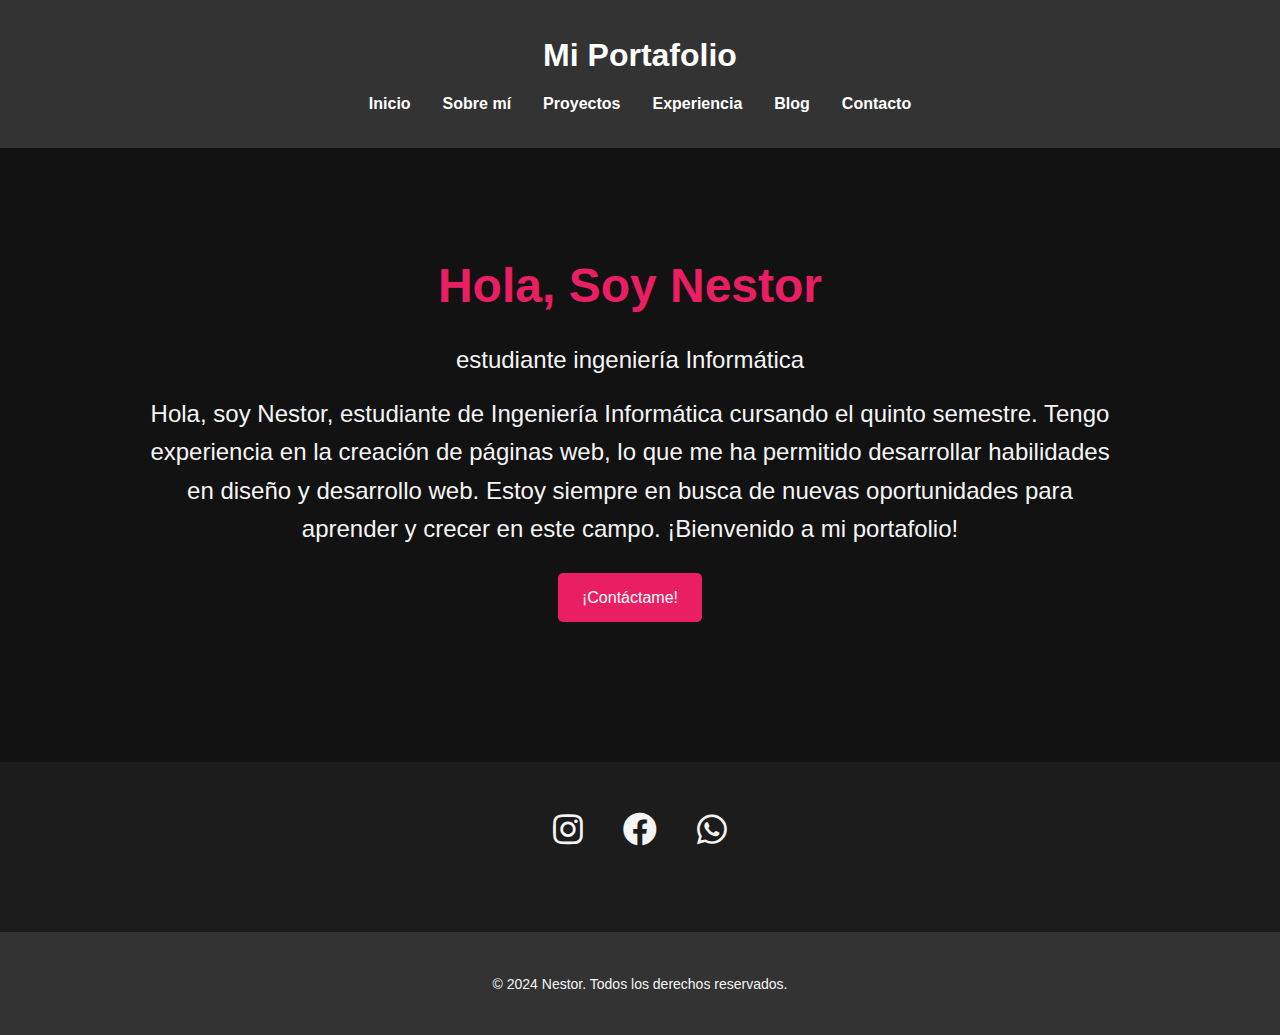
<file: index.html>
<!DOCTYPE html>
<html lang="es">
<head>
    <meta charset="UTF-8">
    <meta name="viewport" content="width=device-width, initial-scale=1.0">
    <title>Portafolio de Nestor</title>
    <link rel="stylesheet" href="https://cdnjs.cloudflare.com/ajax/libs/font-awesome/5.15.4/css/all.min.css" integrity="sha512-*****" crossorigin="anonymous" />
    <link rel="stylesheet" href="styles.css">
</head>
<body>

    <header>
        <div class="container">
            <h1>Mi Portafolio</h1>
            <nav>
                <ul>
                    <li><a href="index.html">Inicio</a></li>
                    <li><a href="Acercademi.html">Sobre mí</a></li>
                    <li><a href="Proyectos.html">Proyectos</a></li>
                    <li><a href="Experiencia.html">Experiencia</a></li>
                    <li><a href="blog.html">Blog</a></li>
                    <li><a href="Contacto.html">Contacto</a></li>
                </ul>
            </nav>
        </div>
    </header>


    <section id="inicio" class="section">
        <div class="container">
            <div class="intro">
                <h2>Hola, Soy Nestor</h2>
                <p>estudiante ingeniería Informática</p>
                <p>Hola, soy Nestor, estudiante de Ingeniería Informática cursando el quinto semestre. Tengo experiencia en la creación de páginas web, lo que me ha permitido desarrollar habilidades en diseño y desarrollo web. Estoy siempre en busca de nuevas oportunidades para aprender y crecer en este campo. ¡Bienvenido a mi portafolio!</p>
                <a id="contact-link" href="#contacto" class="btn">¡Contáctame!</a>
            </div>
        </div>
    </section>


    <section id="social" class="section">
        <div class="container">
            <div class="social-links">
                <a href="https://www.instagram.com/nestorig23/" target="_blank"><i class="fab fa-instagram" style="font-size: 34px;"></i></a>
                <a href="https://web.facebook.com/nestorivan.giraldo1/" target="_blank"><i class="fab fa-facebook" style="font-size: 34px;"></i></a>
                <a href="https://wa.link/802qdd" target="_blank"><i class="fab fa-whatsapp" style="font-size: 34px;"></i></a>
                
            </div>
        </div>
    </section>

    <footer>
        <div class="container">
            <p>&copy; 2024 Nestor. Todos los derechos reservados.</p> 
        </div>
    </footer>

    <script>
        document.getElementById("contact-link").addEventListener("click", function(event) {
            event.preventDefault(); 
            window.location.href = "https://wa.link/cn6o8x"; 
        });
    </script>
    
</body>
</html>
</file>
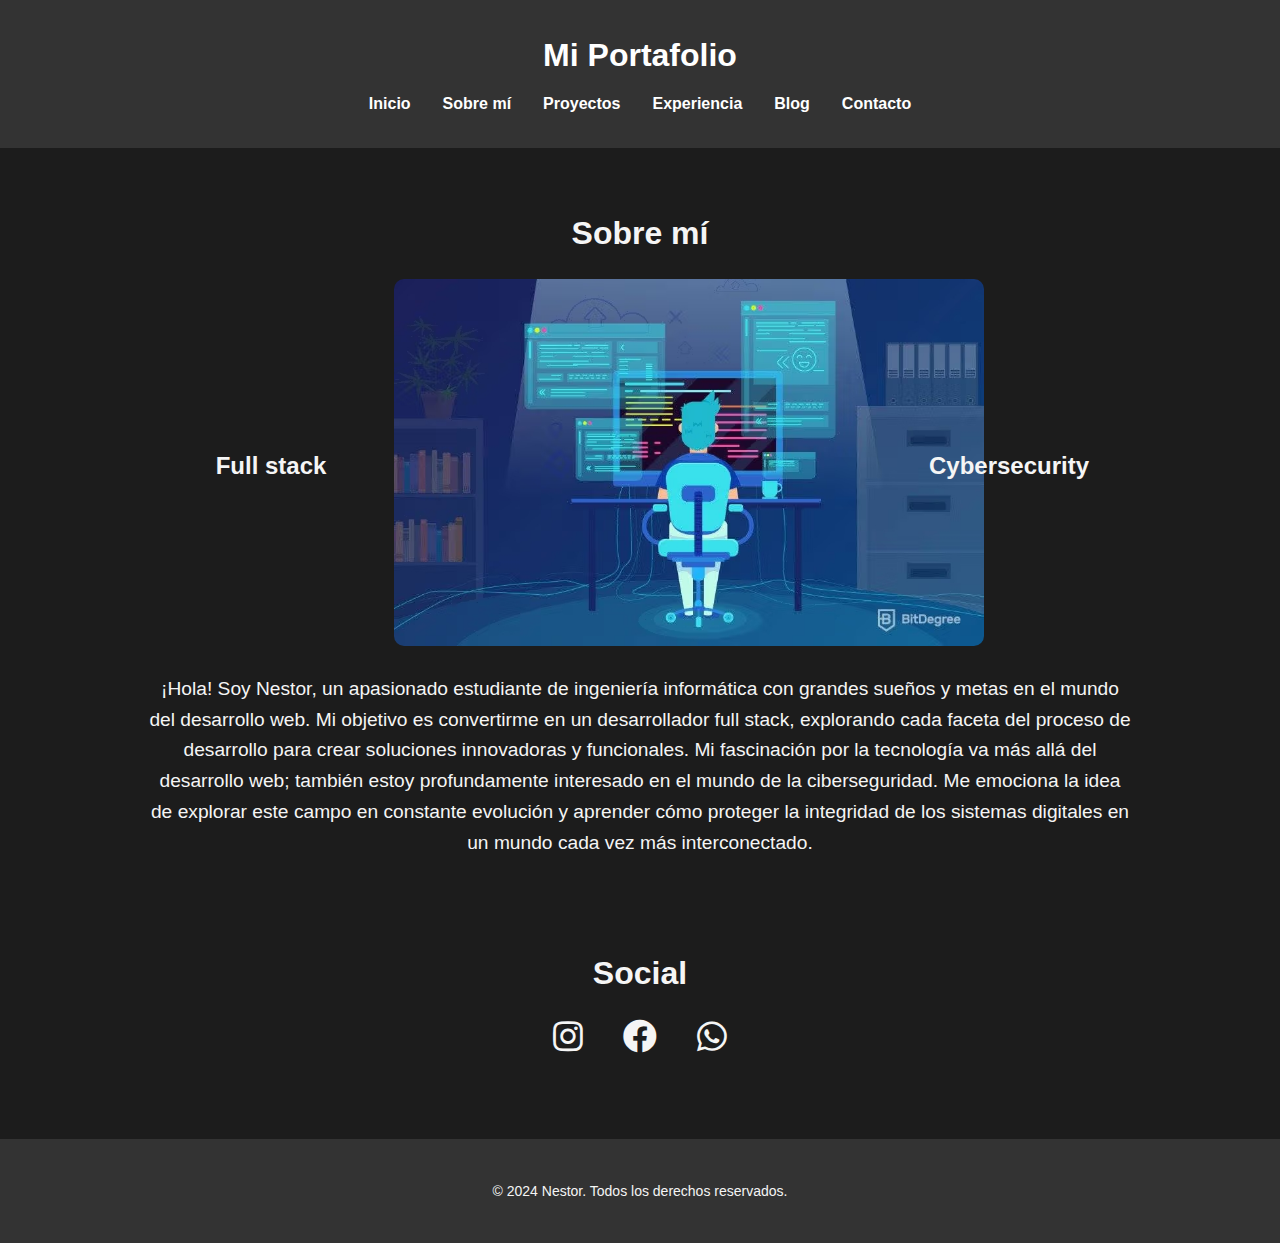
<file: Acercademi.html>
<!DOCTYPE html>
<html lang="es">
<head>
    <meta charset="UTF-8">
    <meta name="viewport" content="width=device-width, initial-scale=1.0">
    <title>Portafolio de Nestor</title>
    <link rel="stylesheet" href="styles.css">
    <!-- Agrega el enlace al archivo CSS de Font Awesome -->
    <link rel="stylesheet" href="https://cdnjs.cloudflare.com/ajax/libs/font-awesome/5.15.4/css/all.min.css" integrity="sha512-*****" crossorigin="anonymous" />
</head>
<body>
    <!-- Header -->
    <header>
        <div class="container">
            <h1>Mi Portafolio</h1>
            <nav>
                <ul>
                    <li><a href="index.html">Inicio</a></li>
                    <li><a href="Acercademi.html">Sobre mí</a></li>
                    <li><a href="Proyectos.html">Proyectos</a></li>
                    <li><a href="Experiencia.html">Experiencia</a></li>
                    <li><a href="blog.html">Blog</a></li>
                    <li><a href="Contacto.html">Contacto</a></li>
                </ul>
            </nav>
        </div>
    </header>

    <!-- Acerca de mí -->
    <section id="acerca-de-mi" class="section">
        <div class="container">
            <h2>Sobre mí</h2>
            <div class="about-me">
                <div class="about-text">
                    <h3>Full stack</h3>
                </div>
                <div class="about-image">
                    <!-- Asegúrate de que la ruta de la imagen sea correcta -->
                    <img src="ingei (1).jpg" alt="Imagen representativa de mis habilidades">
                </div>
                <div class="about-text">
                    <h3>Cybersecurity</h3>
                </div>
            </div>
            <p class="centered-text">¡Hola! Soy Nestor, un apasionado estudiante de ingeniería informática con grandes sueños y metas en el mundo del desarrollo web. Mi objetivo es convertirme en un desarrollador full stack, explorando cada faceta del proceso de desarrollo para crear soluciones innovadoras y funcionales.

                Mi fascinación por la tecnología va más allá del desarrollo web; también estoy profundamente interesado en el mundo de la ciberseguridad. Me emociona la idea de explorar este campo en constante evolución y aprender cómo proteger la integridad de los sistemas digitales en un mundo cada vez más interconectado.</p>
        </div>
    </section>

    <!-- Redes Sociales -->
    <section id="social" class="section">
        <div class="container">
            <h3>Social</h3>
            <div class="social-links">
                <!-- Agrega los iconos de las redes sociales con las clases de Font Awesome -->
                <a href="https://www.instagram.com/nestorig23/" target="_blank"><i class="fab fa-instagram" style="font-size: 34px;"></i></a>
                <a href="https://web.facebook.com/nestorivan.giraldo1/" target="_blank"><i class="fab fa-facebook" style="font-size: 34px;"></i></a>
                <a href="https://wa.link/802qdd" target="_blank"><i class="fab fa-whatsapp" style="font-size: 34px;"></i></a>
                
            </div>
        </div>
    </section>

    <!-- Footer -->
    <footer>
        <div class="container">
            <p>&copy; 2024 Nestor. Todos los derechos reservados.</p>
        </div>
    </footer>
</body>
</html>
</file>
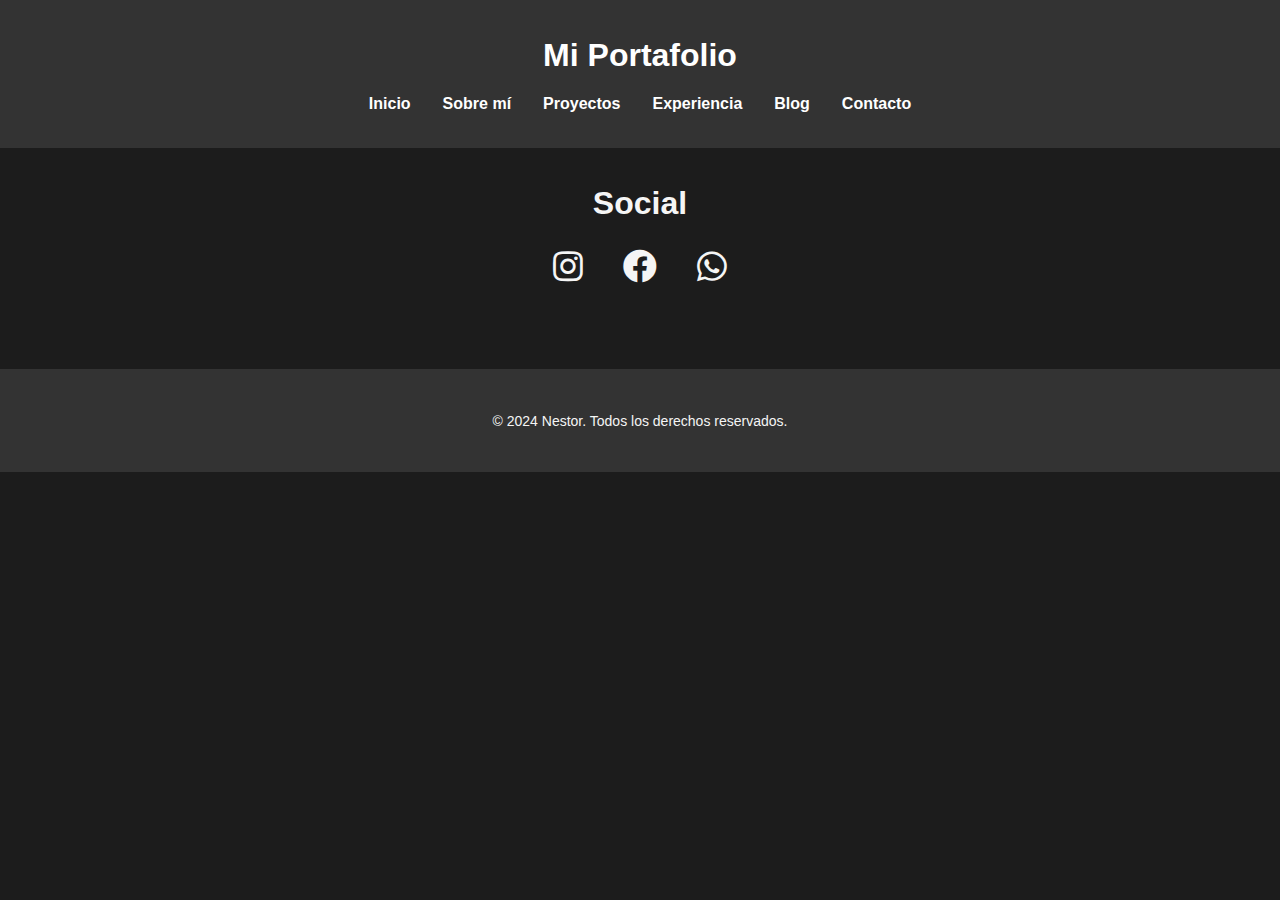
<file: blog.html>
<!DOCTYPE html>
<html lang="es">
<head>
    <meta charset="UTF-8">
    <meta name="viewport" content="width=device-width, initial-scale=1.0">
    <title>Contacto - Portafolio de Nestor</title>
    <link rel="stylesheet" href="styles.css">
    <link rel="stylesheet" href="https://cdnjs.cloudflare.com/ajax/libs/font-awesome/5.15.4/css/all.min.css" integrity="sha512-*****" crossorigin="anonymous" />
</head>
<body>
    <!-- Header -->
    <header>
        <div class="container">
            <h1>Mi Portafolio</h1>
            <nav>
                <ul>
                    <li><a href="index.html">Inicio</a></li>
                    <li><a href="Acercademi.html">Sobre mí</a></li>
                    <li><a href="Proyectos.html">Proyectos</a></li>
                    <li><a href="Experiencia.html">Experiencia</a></li>
                    <li><a href="blog.html">Blog</a></li>
                    <li><a href="Contacto.html">Contacto</a></li>
                </ul>
            </nav>
        </div>
    </header>

    <!-- Contenido de la página de contactos -->

    <!-- Redes Sociales -->
    <section id="social" class="section">
        <div class="container">
            <h3>Social</h3>
            <div class="social-links">
                <a href="https://www.instagram.com/nestorig23/" target="_blank"><i class="fab fa-instagram" style="font-size: 34px;"></i> </a>
                <a href="https://web.facebook.com/nestorivan.giraldo1/" target="_blank"><i class="fab fa-facebook" style="font-size: 34px;"></i> </a>
                <a href="https://wa.link/802qdd" target="_blank"><i class="fab fa-whatsapp" style="font-size: 34px;"></i> </a>
            </div>
        </div>
    </section>

    <!-- Footer -->
    <footer>
        <div class="container">
            <p>&copy; 2024 Nestor. Todos los derechos reservados.</p>
        </div>
    </footer>
</body>
</html>
</file>
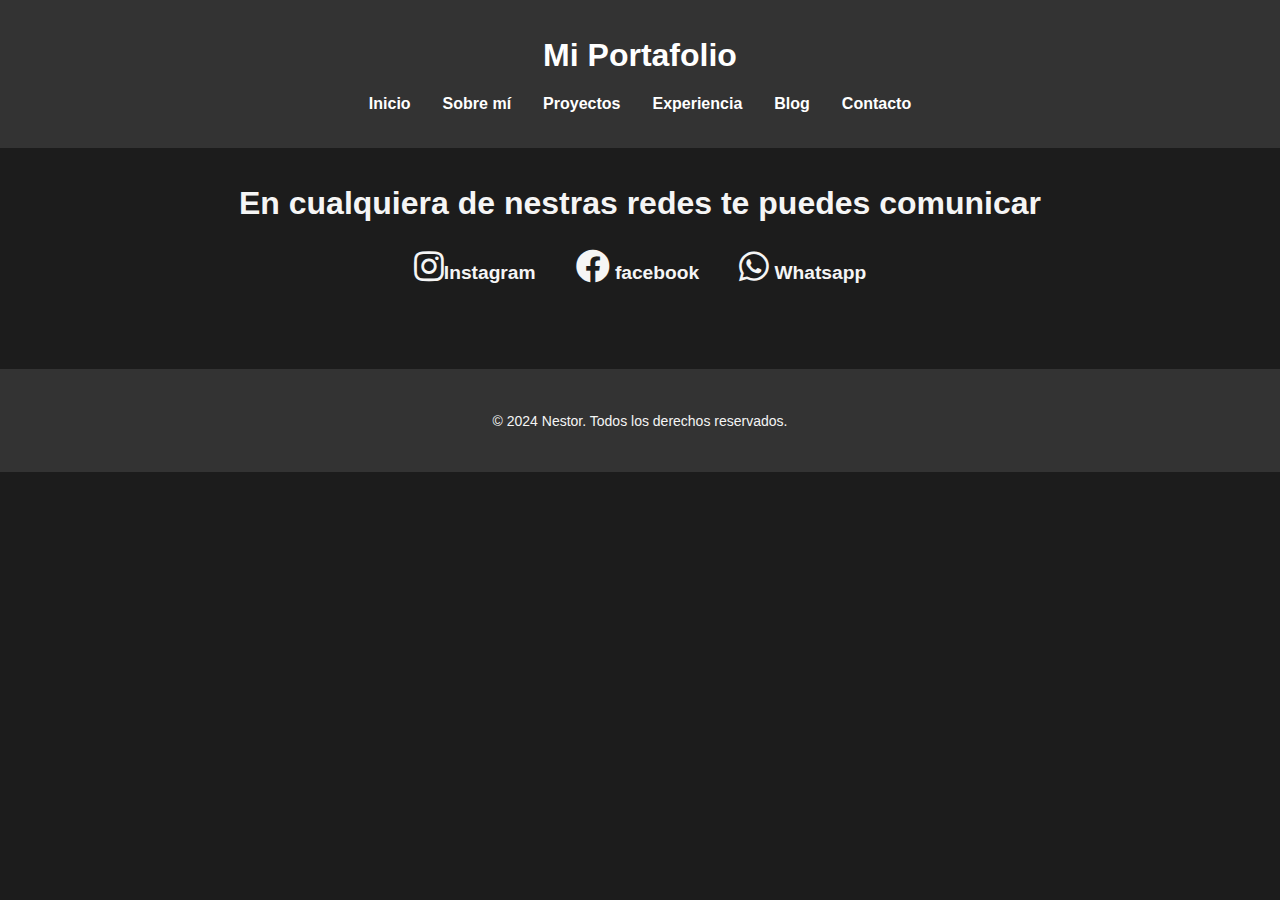
<file: Contacto.html>
<!DOCTYPE html>
<html lang="es">
<head>
    <meta charset="UTF-8">
    <meta name="viewport" content="width=device-width, initial-scale=1.0">
    <title>Contacto - Portafolio de Nestor</title>
    <link rel="stylesheet" href="styles.css">
    <link rel="stylesheet" href="https://cdnjs.cloudflare.com/ajax/libs/font-awesome/5.15.4/css/all.min.css" integrity="sha512-*****" crossorigin="anonymous" />
</head>
<body>
    <!-- Header -->
    <header>
        <div class="container">
            <h1>Mi Portafolio</h1>
            <nav>
                <ul>
                    <li><a href="index.html">Inicio</a></li>
                    <li><a href="Acercademi.html">Sobre mí</a></li>
                    <li><a href="Proyectos.html">Proyectos</a></li>
                    <li><a href="Experiencia.html">Experiencia</a></li>
                    <li><a href="blog.html">Blog</a></li>
                    <li><a href="Contacto.html">Contacto</a></li>
                </ul>
            </nav>
        </div>
    </header>

    <!-- Contenido de la página de contactos -->

    <!-- Redes Sociales -->
    <section id="social" class="section">
        <div class="container">
            <h3>En cualquiera de nestras redes te puedes comunicar </h3>
            <div class="social-links">
                <a href="https://www.instagram.com/nestorig23/" target="_blank"><i class="fab fa-instagram" style="font-size: 34px;"></i>Instagram </a>
                <a href="https://web.facebook.com/nestorivan.giraldo1/" target="_blank"><i class="fab fa-facebook" style="font-size: 34px;"></i> facebook</a>
                <a href="https://wa.link/802qdd" target="_blank"><i class="fab fa-whatsapp" style="font-size: 34px;"></i> Whatsapp</a>
            </div>
        </div>
    </section>

    <!-- Footer -->
    <footer>
        <div class="container">
            <p>&copy; 2024 Nestor. Todos los derechos reservados.</p>
        </div>
    </footer>
</body>
</html>
</file>
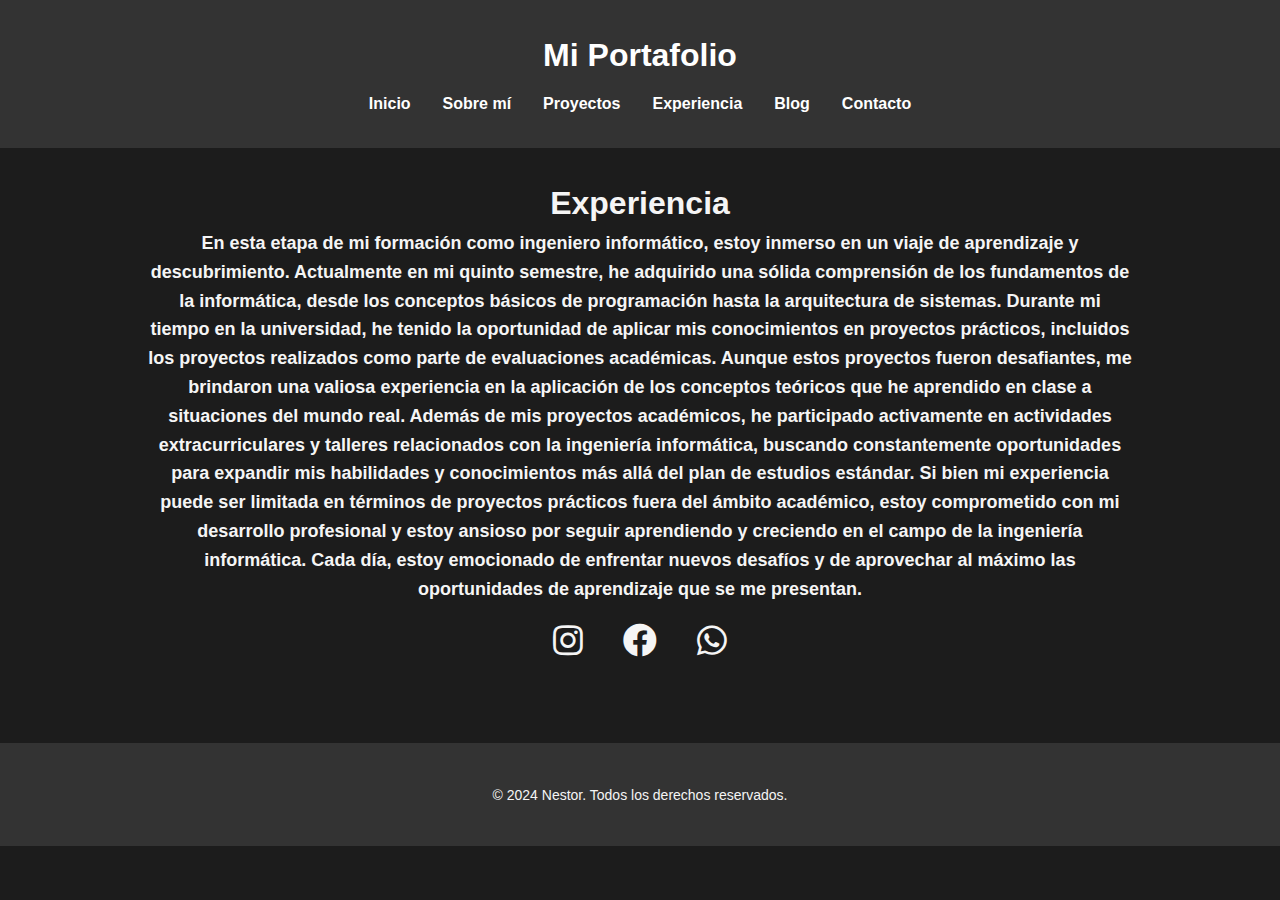
<file: Experiencia.html>
<!DOCTYPE html>
<html lang="es">
<head>
    <meta charset="UTF-8">
    <meta name="viewport" content="width=device-width, initial-scale=1.0">
    <title>Contacto - Portafolio de Nestor</title>
    <link rel="stylesheet" href="styles.css">
    <link rel="stylesheet" href="https://cdnjs.cloudflare.com/ajax/libs/font-awesome/5.15.4/css/all.min.css" integrity="sha512-*****" crossorigin="anonymous" />
</head>
<body>
    <!-- Header -->
    <header>
        <div class="container">
            <h1>Mi Portafolio</h1>
            
            <nav>
                <ul>
                    <li><a href="index.html">Inicio</a></li>
                    <li><a href="Acercademi.html">Sobre mí</a></li>
                    <li><a href="Proyectos.html">Proyectos</a></li>
                    <li><a href="Experiencia.html">Experiencia</a></li>
                    <li><a href="blog.html">Blog</a></li>
                    <li><a href="Contacto.html">Contacto</a></li>
                </ul>
            </nav>
        </div>
    </header>

    <!-- Contenido de la página de contactos -->

    <!-- Redes Sociales -->
    <section id="social" class="section">
        <div class="container">
            <h3>Experiencia</h3>
            <h3 style="font-size: 18px;">En esta etapa de mi formación como ingeniero informático, estoy inmerso en un  viaje de aprendizaje y descubrimiento. Actualmente en mi quinto semestre, he adquirido una sólida comprensión de los fundamentos de la informática, desde los conceptos básicos de programación hasta la arquitectura de sistemas.

                Durante mi tiempo en la universidad, he tenido la oportunidad de aplicar mis conocimientos en proyectos prácticos, incluidos los proyectos realizados como parte de evaluaciones académicas. Aunque estos proyectos fueron desafiantes, me brindaron una valiosa experiencia en la aplicación de los conceptos teóricos que he aprendido en clase a situaciones del mundo real.
                
                Además de mis proyectos académicos, he participado activamente en actividades extracurriculares y talleres relacionados con la ingeniería informática, buscando constantemente oportunidades para expandir mis habilidades y conocimientos más allá del plan de estudios estándar.
                
                Si bien mi experiencia puede ser limitada en términos de proyectos prácticos fuera del ámbito académico, estoy comprometido con mi desarrollo profesional y estoy ansioso por seguir aprendiendo y creciendo en el campo de la ingeniería informática. Cada día, estoy emocionado de enfrentar nuevos desafíos y de aprovechar al máximo las oportunidades de aprendizaje que se me presentan.</h3>
            <div class="social-links">
                <a href="https://www.instagram.com/nestorig23/" target="_blank"><i class="fab fa-instagram" style="font-size: 34px;"></i></a>
                <a href="https://web.facebook.com/nestorivan.giraldo1/" target="_blank"><i class="fab fa-facebook" style="font-size: 34px;"></i></a>
                <a href="https://wa.link/802qdd" target="_blank"><i class="fab fa-whatsapp" style="font-size: 34px;"></i> </a>
            </div>
        </div>
    </section>

    <!-- Footer -->
    <footer>
        <div class="container">
            <p>&copy; 2024 Nestor. Todos los derechos reservados.</p>
        </div>
    </footer>
</body>
</html>
</file>
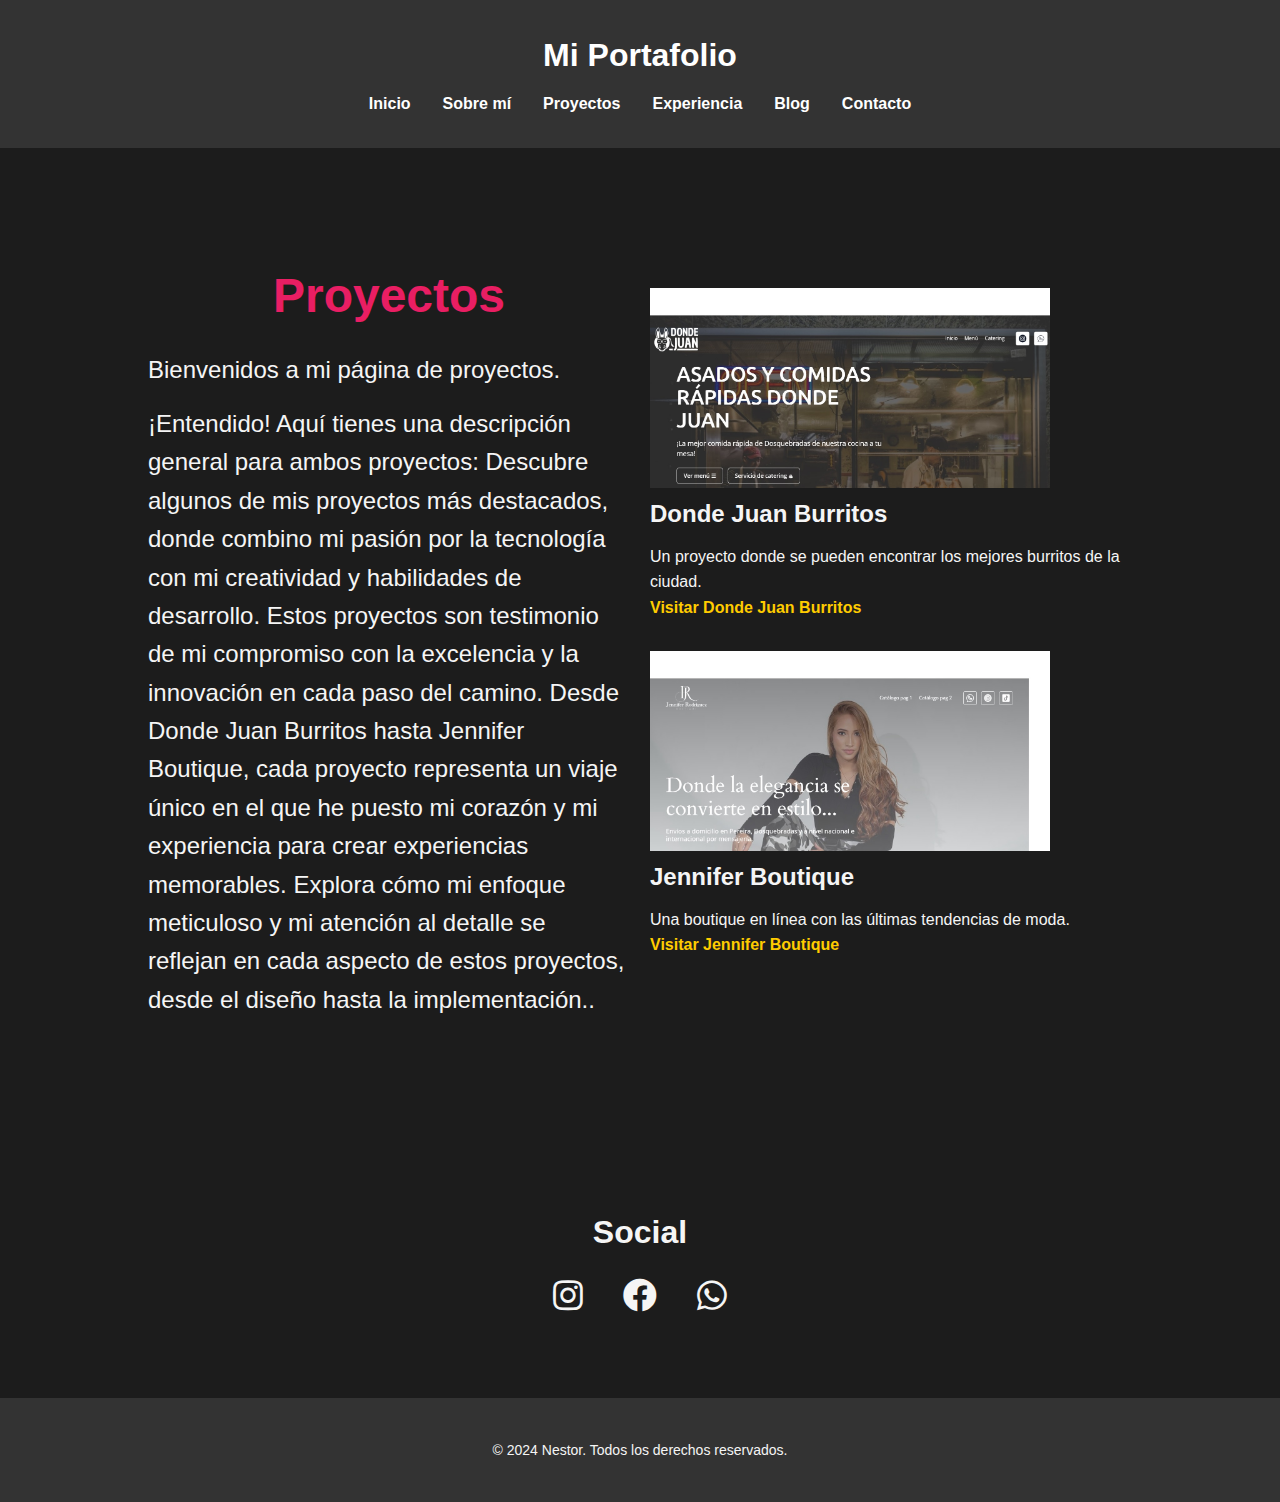
<file: Proyectos.html>
<!DOCTYPE html>
<html lang="es">
<head>
    <meta charset="UTF-8">
    <meta name="viewport" content="width=device-width, initial-scale=1.0">
    <title>Portafolio de Nestor</title>
    <link rel="stylesheet" href="styles.css">
    <meta name="description" content="Portafolio personal de Nestor, mostrando mis proyectos, experiencia y más.">
    <link rel="stylesheet" href="https://cdnjs.cloudflare.com/ajax/libs/font-awesome/5.15.4/css/all.min.css" integrity="sha512-*****" crossorigin="anonymous" />
</head>
<body>
    <!-- Header -->
    <header>
        <div class="container">
            <h1>Mi Portafolio</h1>
            <nav>
                <ul>
                    <li><a href="index.html">Inicio</a></li>
                    <li><a href="Acercademi.html">Sobre mí</a></li>
                    <li><a href="Proyectos.html">Proyectos</a></li>
                    <li><a href="Experiencia.html">Experiencia</a></li>
                    <li><a href="blog.html">Blog</a></li>
                    <li><a href="Contacto.html">Contacto</a></li>
                </ul>
            </nav>
        </div>
    </header>

    <!-- Contenido de la página -->
    <main>
        <section id="contenido-proyectos" class="section">
            <div class="container flex-container">
                <div class="intro">
                    <h2>Proyectos</h2>
                    <p>Bienvenidos a mi página de proyectos.</p>
                    <p>
                        ¡Entendido! Aquí tienes una descripción general para ambos proyectos:
                        
                        Descubre algunos de mis proyectos más destacados, donde combino mi pasión por la tecnología con mi creatividad y habilidades de desarrollo. Estos proyectos son testimonio de mi compromiso con la excelencia y la innovación en cada paso del camino.
                        
                        Desde Donde Juan Burritos hasta Jennifer Boutique, cada proyecto representa un viaje único en el que he puesto mi corazón y mi experiencia para crear experiencias memorables. Explora cómo mi enfoque meticuloso y mi atención al detalle se reflejan en cada aspecto de estos proyectos, desde el diseño hasta la implementación..</p>
                </div>
                <div class="projects-list">
                    <div class="project">
                        <a href="https://dondejuan.mydurable.com/"><img src="dondejuan.jpg" alt="Donde Juan Burritos" width="400" height="200"></a>
                        <h3>Donde Juan Burritos</h3>
                        <p>Un proyecto donde se pueden encontrar los mejores burritos de la ciudad.</p>
                        <a href="https://dondejuan.mydurable.com/">Visitar Donde Juan Burritos</a>
                    </div>
                    <div class="project">
                        <a href="https://jenniferboutique.mydurable.com/es"><img src="jennifer.jpg" alt="Jennifer Boutique" width="400" height="200"></a>
                        <h3>Jennifer Boutique</h3>
                        <p>Una boutique en línea con las últimas tendencias de moda.</p>
                        <a href="https://jenniferboutique.mydurable.com/es">Visitar Jennifer Boutique</a>
                    </div>
                </div>
            </div>
        </section>
    </main>

    <!-- Redes Sociales -->
    <section id="social" class="section">
        <div class="container">
            <h3>Social</h3>
            <div class="social-links">
                <a href="https://www.instagram.com/nestorig23/" target="_blank"><i class="fab fa-instagram" style="font-size: 34px;"></i> </a>
                <a href="https://web.facebook.com/nestorivan.giraldo1/" target="_blank"><i class="fab fa-facebook" style="font-size: 34px;"></i> </a>
                <a href="https://wa.link/802qdd" target="_blank"><i class="fab fa-whatsapp" style="font-size: 34px;"></i> </a>
        </div>
    </section>

    <!-- Footer -->
    <footer>
        <div class="container">
            <p>&copy; 2024 Nestor. Todos los derechos reservados.</p>
        </div>
    </footer>
</body>
</html>
</file>
<file: styles.css>
/* Reset básico */
* {
    margin: 0;
    padding: 0;
    box-sizing: border-box;
}

/* Estilos generales */
body {
    font-family: Arial, sans-serif;
    line-height: 1.6;
    background-color: #121212;
    color: #fff;
}

.container {
    width: 80%;
    margin: auto;
    overflow: hidden;
}

/* Header */
header {
    background: #333;
    color: #fff;
    padding: 1rem 0;
}

header h1 {
    text-align: center;
    margin: 0;
}

header nav ul {
    display: flex;
    justify-content: center;
    list-style: none;
    padding: 0;
}

header nav ul li {
    margin: 0 1rem;
}

header nav ul li a {
    color: #fff;
    text-decoration: none;
}

/* Inicio */
#inicio {
    padding: 5rem 0;
    text-align: center;
    background: #121212;
}

.intro {
    margin-bottom: 2rem;
}

.intro h2 {
    font-size: 3rem;
    color: #e91e63;
    margin-bottom: 1rem;
}

.intro p {
    font-size: 1.5rem;
    margin-bottom: 1rem;
}

.btn {
    display: inline-block;
    margin: 0.5rem;
    padding: 0.75rem 1.5rem;
    background: #e91e63;
    color: #fff;
    text-decoration: none;
    border-radius: 5px;
}

.btn:hover {
    background: #c2185b;
}

/* Redes Sociales */
#social {
    padding: 2rem 0;
    text-align: center;
    background: #1c1c1c;
}

.social-links a {
    display: inline-block;
    margin: 0.5rem;
    color: #fff;
    text-decoration: none;
    font-size: 1.2rem;
}

.social-links a:hover {
    color: #e91e63;
}

/* Footer */
footer {
    background: #333;
    color: #fff;
    text-align: center;
    padding: 1rem 0;
}
body {
    font-family: Arial, sans-serif;
    margin: 0;
    padding: 0;
    box-sizing: border-box;
}

.container {
    width: 80%;
    margin: 0 auto;
}

header {
    background: #333;
    color: #fff;
    padding: 20px 0;
}

header h1 {
    text-align: center;
}

nav ul {
    list-style: none;
    text-align: center;
    padding: 0;
}

nav ul li {
    display: inline;
    margin: 0 20px;
}

nav ul li a {
    color: #fff;
    text-decoration: none;
}

.section {
    padding: 40px 0;
}

h2 {
    text-align: center;
    font-size: 2em;
    margin-bottom: 20px;
}

.about-me {
    display: flex;
    justify-content: space-between;
    align-items: center;
    text-align: center;
}

.about-text {
    flex: 1;
}

.about-text h3 {
    font-size: 1.5em;
    margin: 10px 0;
}

.about-image {
    flex: 2;
    text-align: center;
}

.about-image img {
    max-width: 200%;
    width: 120%; /* Ajusta este valor según sea necesario */
    height: auto;
    border-radius: 10px;
}

.centered-text {
    text-align: center;
    font-size: 1.2em;
    margin-top: 20px;
}

.social-links {
    text-align: center;
}

.social-links a {
    margin: 0 10px;
    text-decoration: none;
    color: #333;
    font-size: 1.2em;
}

footer {
    background: #333;
    color: #fff;
    text-align: center;
    padding: 10px 0;
}
/* styles.css */

body {
    margin: 0;
    font-family: 'Arial', sans-serif;
    background-color: #1c1c1c;
    color: #f5f5f5;
}

.container {
    width: 80%;
    margin: 0 auto;
    padding: 20px;
}

header {
    text-align: center;
    padding: 10px 0;
    border-bottom: 1px solid #333;
}

header h1 {
    font-size: 2 rem;
    margin-bottom: 10px;
}

nav ul {
    list-style: none;
    padding: 0;
}

nav ul li {
    display: inline;
    margin: 0 15px;
}

nav ul li a {
    color: #f5f5f5;
    text-decoration: none;
    font-weight: bold;
}

nav ul li a:hover {
    text-decoration: underline;
}

main {
    padding: 50px 0;
}

.flex-container {
    display: flex;
    justify-content: space-between;
    align-items: flex-start;
}

.intro {
    flex: 1;
    margin-right: 20px;
}

.projects-list {
    flex: 1;
}

h2 {
    font-size: 2rem;
    margin-bottom: 20px;
}

.project {
    margin: 30px 0;
}

.project h3 {
    font-size: 1.5rem;
    margin-bottom: 10px;
}

.project a {
    color: #ffcc00;
    text-decoration: none;
    font-weight: bold;
}

.project a:hover {
    text-decoration: underline;
}

#social {
    padding: 10px 0;
    text-align: center;
}

#social h3 {
    font-size: 2rem;
    color: #f5f5f5;
}

.social-links {
    display: flex;
    justify-content: center;
    gap: 20px; /* Espacio entre los enlaces */
    margin-top: 20px;
}

.social-links a {
    color: #f5f5f5;
    text-decoration: none;
    font-weight: bold;
}

.social-links a:hover {
    text-decoration: underline;
}

footer {
    text-align: center;
    padding: 20px 0;
    border-top: 1px solid #333;
    margin-top: 50px;
}

footer p {
    font-size: 0.875rem;
    color: #f5f5f5;
}
</file>
